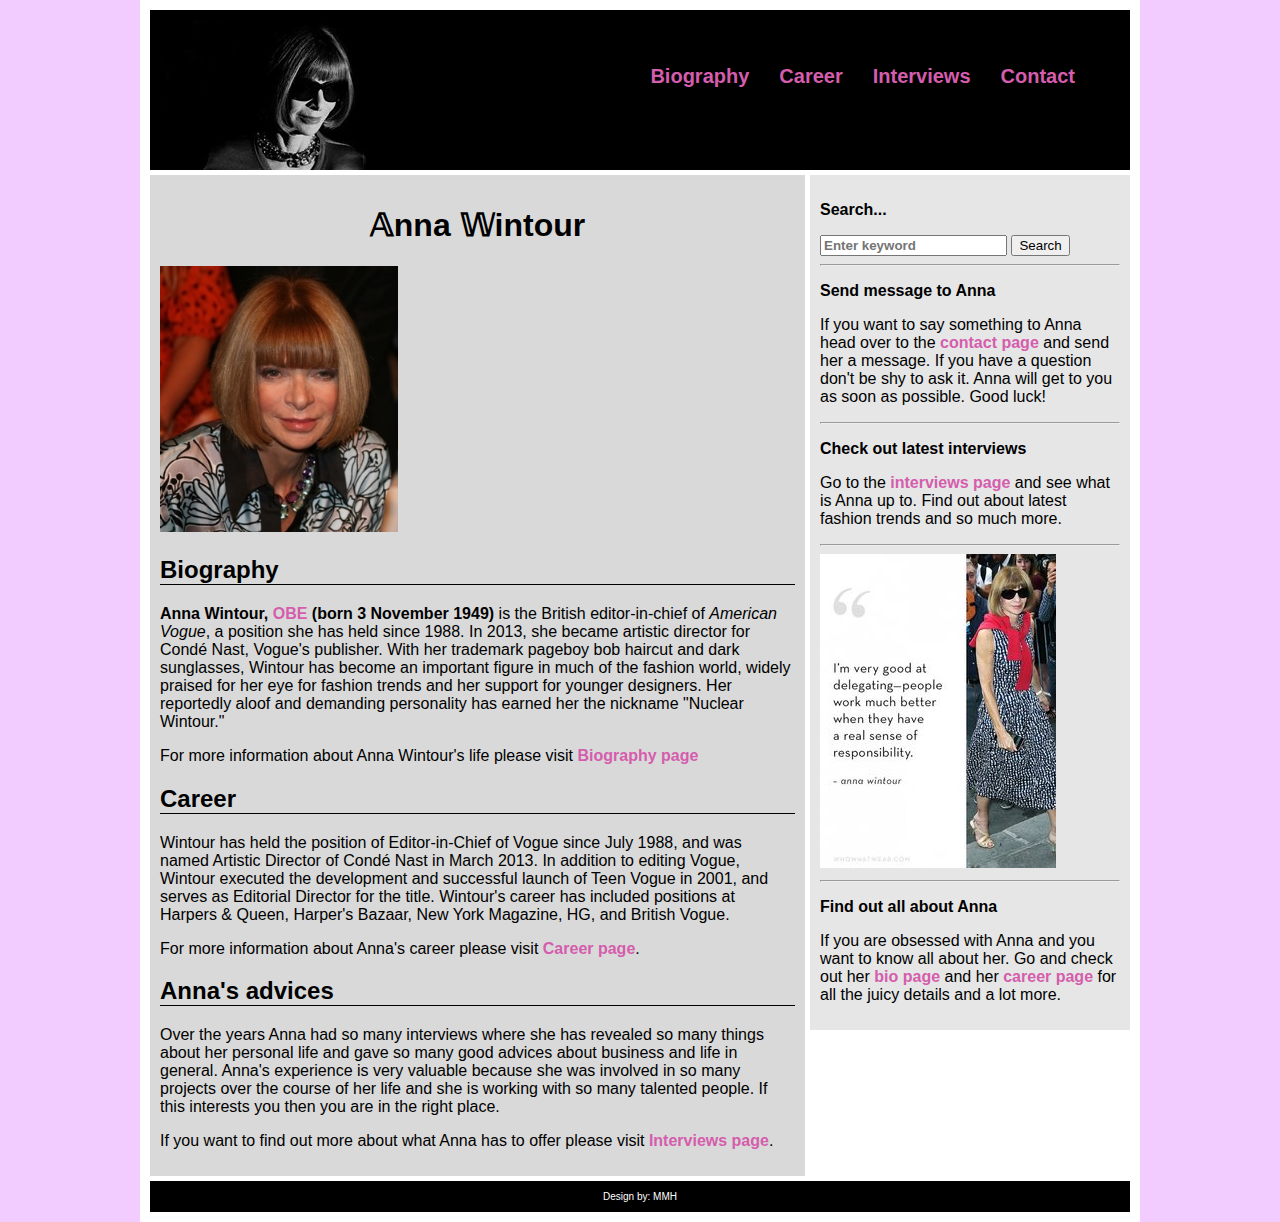
<file: index.html>
<!DOCTYPE HTML>
<html>
	<head>
		<meta charset="UTF-8">
		<meta name="description" content="Anna Wintour Official Page">
		<meta name="keywords" content="wintour, fashion, vogue">
		<title>Anna Wintour | Home</title>
		<link rel="stylesheet" type="text/css" href="css/style.css">
	</head>
	<body>
	<div id="wrapper">
		<header>
		
			<a href="index.html"><img src="img/awlogo.jpg" alt="Anna Wintour" class="posfix"></a>
			<nav>
				<ul id=white">
					<li><a href="bio.html">Biography</a></li>
					<li><a href="career.html">Career</a></li>
					<li><a href="interviews.html">Interviews</a></li>
					<li><a href="contact.html">Contact</a></li>
				</ul>
			</nav>
		</header>
		
		<div id="main">
			<h1 class="center">&Aopf;nna &Wopf;intour</h1>
			<img src="img/aw1.jpg" alt="anna wintour" title="Anna Wintour">
			<h2 class="line">Biography</h2>
			<p><strong>Anna Wintour, <a href="https://en.wikipedia.org/wiki/Order_of_the_British_Empire" target="_blank">OBE</a> &lpar;born 3 November 1949&rpar;</strong> is the British editor-in-chief of <em>American Vogue</em>, a position she has held since 1988. In 2013, she became artistic director for Condé Nast, Vogue's publisher. With her trademark pageboy bob haircut and dark sunglasses, Wintour has become an important figure in much of the fashion world, widely praised for her eye for fashion trends and her support for younger designers. Her reportedly aloof and demanding personality has earned her the nickname &quot;Nuclear Wintour.&quot;</p>
			
			<p>For more information about Anna Wintour's life please visit <a href="bio.html">Biography page</a></p>
			
			<h2 class="line">Career</h2>
			<p>Wintour has held the position of Editor-in-Chief of Vogue since July 1988, and was named Artistic Director of Condé Nast in March 2013. In addition to editing Vogue, Wintour executed the development and successful launch of Teen Vogue in 2001, and serves as Editorial Director for the title. Wintour's career has included positions at Harpers &amp; Queen, Harper's Bazaar, New York Magazine, HG, and British Vogue.</p>
			
			<p>For more information about Anna's career please visit <a href="career.html">Career page</a>.</p>
			
			<h2 class="line">Anna's advices</h2>
			<p>Over the years Anna had so many interviews where she has revealed so many things about her personal life and gave so many good advices about business and life in general. Anna's experience is very valuable because she was involved in so many projects over the course of her life and she is working with so many talented people. If this interests you then you are in the right place.</p>
			
			<p>If you want to find out more about what Anna has to offer please visit <a href="interviews.html">Interviews page</a>.</p>
		</div><!-- main end -->
		<aside>
			<p><strong>Search...</strong></p>
			<form action="" method="get" name="srchform" id="searchform">
				<input type="text" name="keyword" id="srchkey" placeholder="Enter keyword">
				<input type="submit" name="submit" id="submit" value="Search">
			<hr>
			</form>
			
			<p><strong>Send message to Anna</strong></p>
			<p>If you want to say something to Anna head over to the <a href="contact.html">contact page</a> and send her a message. If you have a question don't be shy to ask it. Anna will get to you as soon as possible. Good luck!</p>
			<hr>
			
			<p><strong>Check out latest interviews</strong></p>
			<p>Go to the <a href="interviews.html">interviews page</a> and see what is Anna up to. Find out about latest fashion trends and so much more.</p>
			<hr>
			<img src="img/awquote.jpg" alt="anna wintour" title="Anna Wintour">
			<hr>
			<p><strong>Find out all about Anna</strong></p>
			<p>If you are obsessed with Anna and you want to know all about her. Go and check out her <a href="bio.html">bio page</a> and her <a href="career.html">career page</a> for all the juicy details and a lot more.</p>
		</aside>
		<footer>
			Design by: MMH
		</footer>
		</div><!-- wrapper end -->
	</body>
</html>
</file>
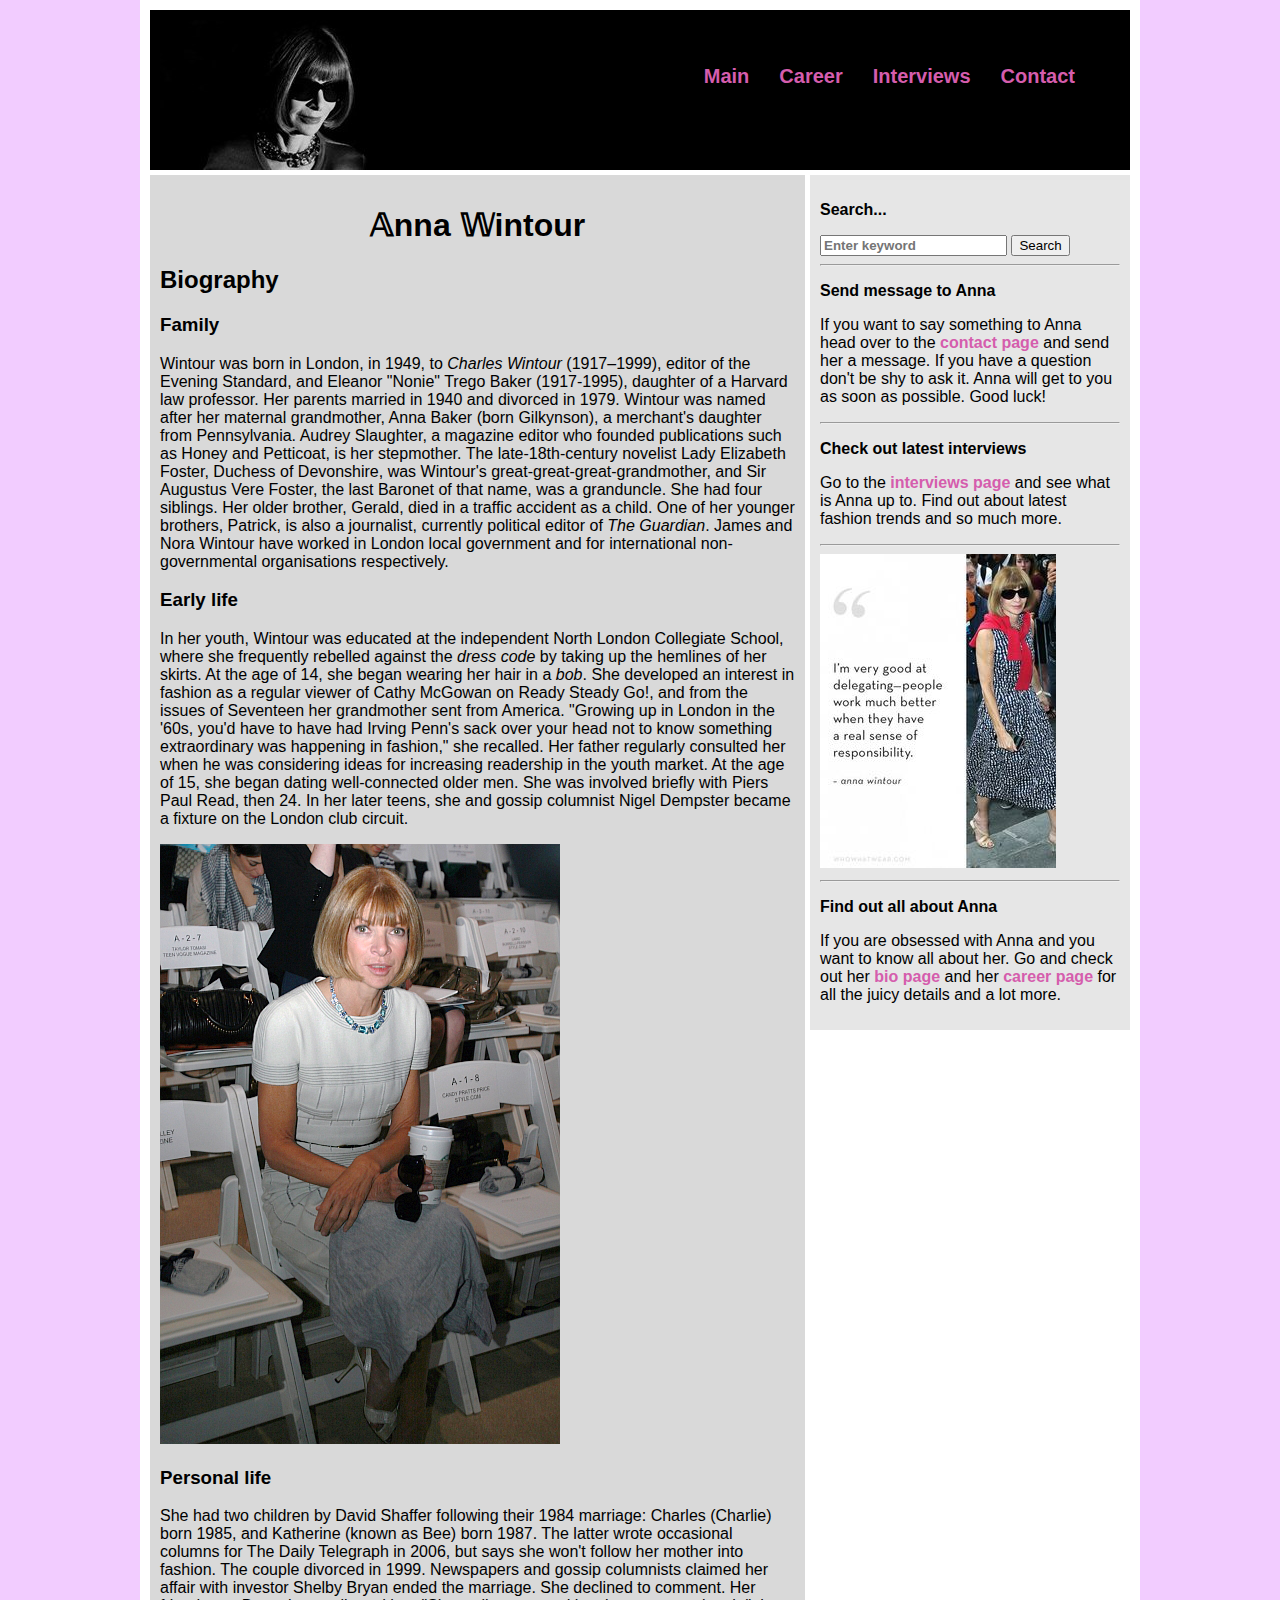
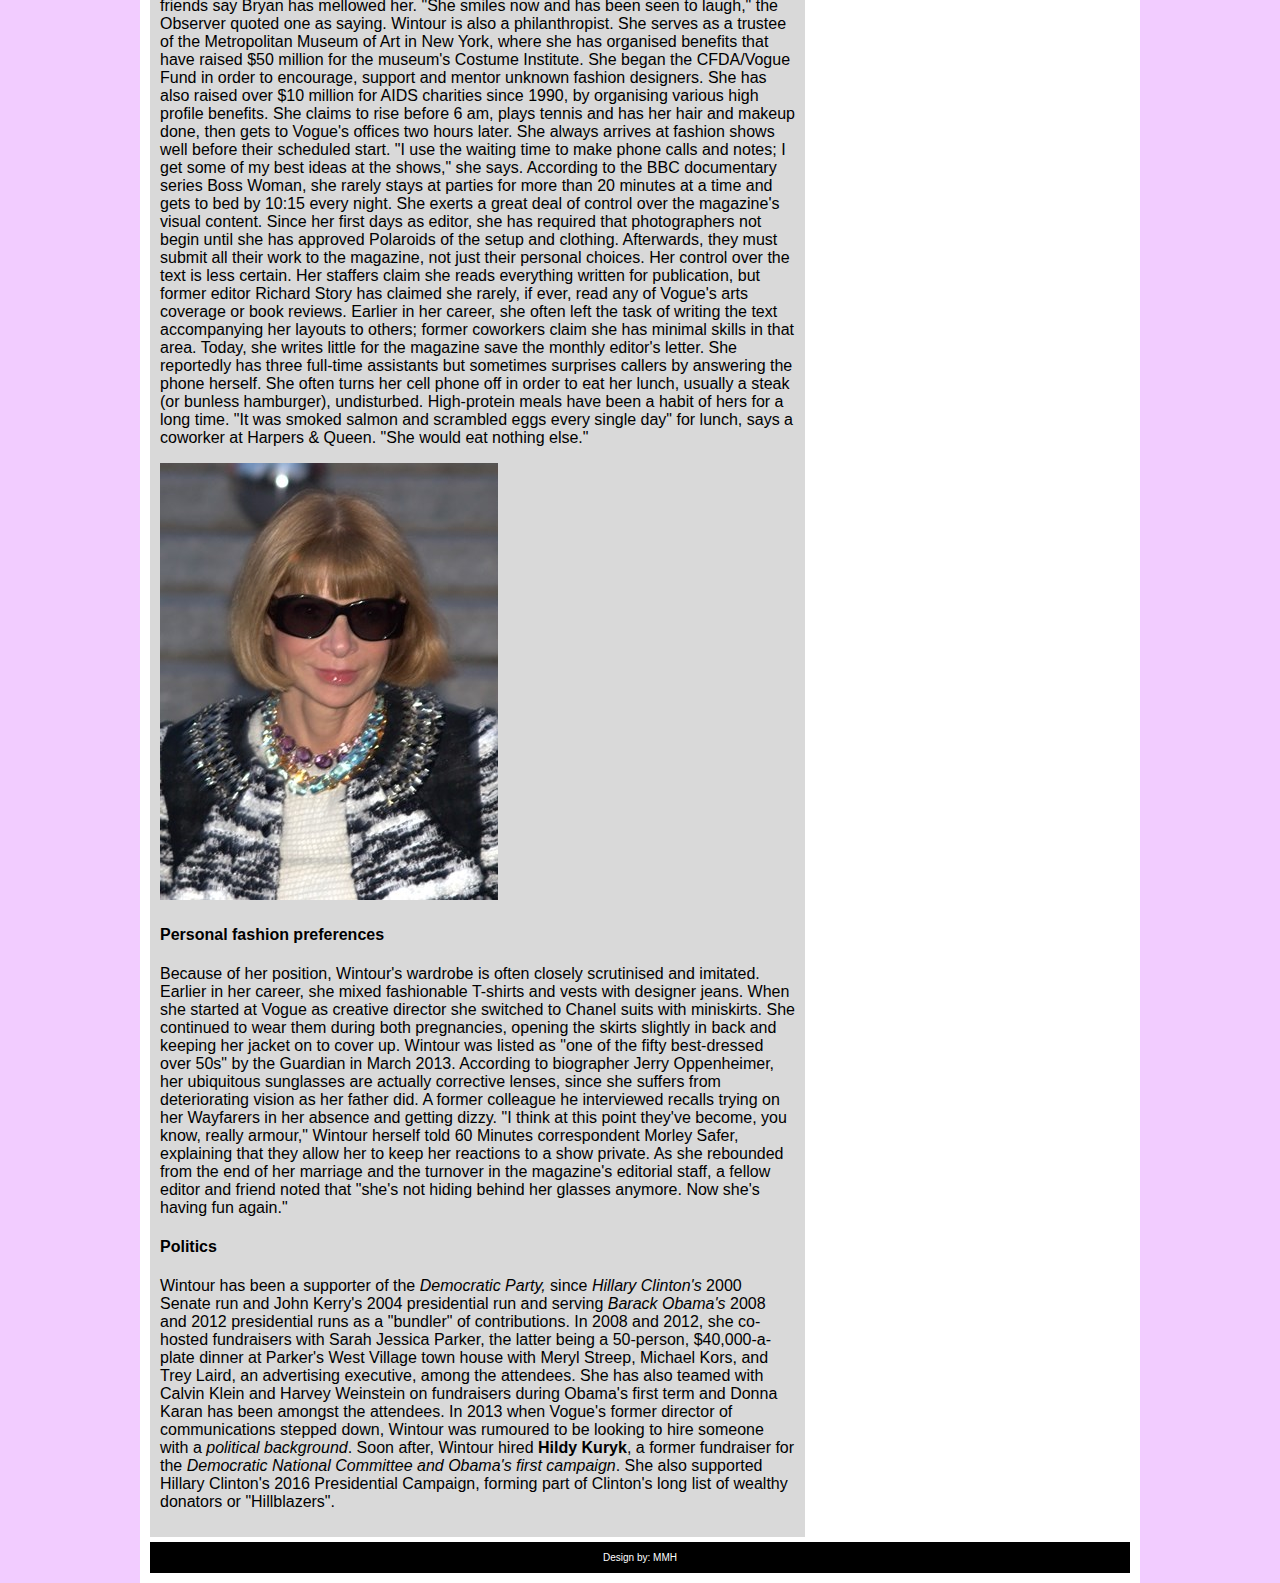
<file: bio.html>
<!DOCTYPE HTML>
<html>
	<head>
		<meta charset="UTF-8">
		<meta name="description" content="Anna Wintour Official Page">
		<meta name="keywords" content="wintour, fashion, vogue">
		<title>Anna Wintour | Biography</title>
		<link rel="stylesheet" type="text/css" href="css/style.css">
	</head>
	<body>
	<div id="wrapper">
		<header>
		
			<a href="index.html"><img src="img/awlogo.jpg" alt="Anna Wintour" class="posfix"></a>
			<nav>
				<ul id=white">
					<li><a href="index.html">Main</a></li>
					<li><a href="career.html">Career</a></li>
					<li><a href="interviews.html">Interviews</a></li>
					<li><a href="contact.html">Contact</a></li>
				</ul>
			</nav>
		</header>
		
		<div id="main">
			<h1 class="center">&Aopf;nna &Wopf;intour</h1>
			<h2>Biography</h2>
		<h3>Family</h3>
			<p>Wintour was born in London, in 1949, to <em>Charles Wintour</em> &lpar;1917–1999&rpar;, editor of the Evening Standard, and Eleanor &quot;Nonie&quot; Trego Baker &lpar;1917-1995&rpar;, daughter of a Harvard law professor. Her parents married in 1940 and divorced in 1979. Wintour was named after her maternal grandmother, Anna Baker &lpar;born Gilkynson&rpar;, a merchant's daughter from Pennsylvania. Audrey Slaughter, a magazine editor who founded publications such as Honey and Petticoat, is her stepmother. The late-18th-century novelist Lady Elizabeth Foster, Duchess of Devonshire, was Wintour's great-great-great-grandmother, and Sir Augustus Vere Foster, the last Baronet of that name, was a granduncle. She had four siblings. Her older brother, Gerald, died in a traffic accident as a child. One of her younger brothers, Patrick, is also a journalist, currently political editor of <em>The Guardian</em>. James and Nora Wintour have worked in London local government and for international non-governmental organisations respectively.</p>
		<h3>Early life</h3>
			<p>In her youth, Wintour was educated at the independent North London Collegiate School, where she frequently rebelled against the <em>dress code</em> by taking up the hemlines of her skirts. At the age of 14, she began wearing her hair in a <em>bob</em>. She developed an interest in fashion as a regular viewer of Cathy McGowan on Ready Steady Go&excl;, and from the issues of Seventeen her grandmother sent from America. &quot;Growing up in London in the '60s, you'd have to have had Irving Penn's sack over your head not to know something extraordinary was happening in fashion,&quot; she recalled. Her father regularly consulted her when he was considering ideas for increasing readership in the youth market. At the age of 15, she began dating well-connected older men. She was involved briefly with Piers Paul Read, then 24. In her later teens, she and gossip columnist Nigel Dempster became a fixture on the London club circuit.</p>
			<img src="img/aw2.jpg" alt="anna wintour" title="Anna Wintour" class="posfix">
		<h3>Personal life</h3>
			<p>She had two children by David Shaffer following their 1984 marriage&colon; Charles &lpar;Charlie&rpar; born 1985, and Katherine &lpar;known as Bee&rpar; born 1987. The latter wrote occasional columns for The Daily Telegraph in 2006, but says she won't follow her mother into fashion. The couple divorced in 1999. Newspapers and gossip columnists claimed her affair with investor Shelby Bryan ended the marriage. She declined to comment. Her friends say Bryan has mellowed her. &quot;She smiles now and has been seen to laugh,&quot; the Observer quoted one as saying. Wintour is also a philanthropist. She serves as a trustee of the Metropolitan Museum of Art in New York, where she has organised benefits that have raised $50 million for the museum's Costume Institute. She began the CFDA/Vogue Fund in order to encourage, support and mentor unknown fashion designers. She has also raised over $10 million for AIDS charities since 1990, by organising various high profile benefits. She claims to rise before 6 am, plays tennis and has her hair and makeup done, then gets to Vogue's offices two hours later. She always arrives at fashion shows well before their scheduled start. &quot;I use the waiting time to make phone calls and notes&semi; I get some of my best ideas at the shows,&quot; she says. According to the BBC documentary series Boss Woman, she rarely stays at parties for more than 20 minutes at a time and gets to bed by 10&colon;15 every night. She exerts a great deal of control over the magazine's visual content. Since her first days as editor, she has required that photographers not begin until she has approved Polaroids of the setup and clothing. Afterwards, they must submit all their work to the magazine, not just their personal choices. Her control over the text is less certain. Her staffers claim she reads everything written for publication, but former editor Richard Story has claimed she rarely, if ever, read any of Vogue's arts coverage or book reviews. Earlier in her career, she often left the task of writing the text accompanying her layouts to others&semi; former coworkers claim she has minimal skills in that area. Today, she writes little for the magazine save the monthly editor's letter. She reportedly has three full-time assistants but sometimes surprises callers by answering the phone herself. She often turns her cell phone off in order to eat her lunch, usually a steak &lpar;or bunless hamburger&rpar;, undisturbed. High-protein meals have been a habit of hers for a long time. &quot;It was smoked salmon and scrambled eggs every single day&quot; for lunch, says a coworker at Harpers & Queen. &quot;She would eat nothing else.&quot;</p>
			<img src="img/aw3.jpg" alt="anna wintour" title="Anna Wintour" class="posfix">
		<h4>Personal fashion preferences</h4>
			<p>Because of her position, Wintour's wardrobe is often closely scrutinised and imitated. Earlier in her career, she mixed fashionable T-shirts and vests with designer jeans. When she started at Vogue as creative director she switched to Chanel suits with miniskirts. She continued to wear them during both pregnancies, opening the skirts slightly in back and keeping her jacket on to cover up. Wintour was listed as &quot;one of the fifty best-dressed over 50s&quot; by the Guardian in March 2013.
			According to biographer Jerry Oppenheimer, her ubiquitous sunglasses are actually corrective lenses, since she suffers from deteriorating vision as her father did. A former colleague he interviewed recalls trying on her Wayfarers in her absence and getting dizzy. &quot;I think at this point they've become, you know, really armour,&quot; Wintour herself told 60 Minutes correspondent Morley Safer, explaining that they allow her to keep her reactions to a show private. As she rebounded from the end of her marriage and the turnover in the magazine's editorial staff, a fellow editor and friend noted that &quot;she's not hiding behind her glasses anymore. Now she's having fun again.&quot;</p>
		<h4>Politics</h4>
			<p>Wintour has been a supporter of the <em>Democratic Party,</em> since <em>Hillary Clinton's</em> 2000 Senate run and John Kerry's 2004 presidential run and serving <em>Barack Obama's</em> 2008 and 2012 presidential runs as a &quot;bundler&quot; of contributions. In 2008 and 2012, she co-hosted fundraisers with Sarah Jessica Parker, the latter being a 50-person, &dollar;40,000-a-plate dinner at Parker's West Village town house with Meryl Streep, Michael Kors, and Trey Laird, an advertising executive, among the attendees. She has also teamed with Calvin Klein and Harvey Weinstein on fundraisers during Obama's first term and Donna Karan has been amongst the attendees. In 2013 when Vogue's former director of communications stepped down, Wintour was rumoured to be looking to hire someone with a <em>political background</em>. Soon after, Wintour hired <strong>Hildy Kuryk</strong>, a former fundraiser for the <em>Democratic National Committee and Obama's first campaign</em>. She also supported Hillary Clinton's 2016 Presidential Campaign, forming part of Clinton's long list of wealthy donators or &quot;Hillblazers&quot;.</p>
	</div><!-- main end -->
		<aside>
			<p><strong>Search...</strong></p>
			<form action="" method="get" name="srchform" id="searchform">
				<input type="text" name="keyword" id="srchkey" placeholder="Enter keyword">
				<input type="submit" name="submit" id="submit" value="Search">
			<hr>
			</form>
			
			<p><strong>Send message to Anna</strong></p>
			<p>If you want to say something to Anna head over to the <a href="contact.html">contact page</a> and send her a message. If you have a question don't be shy to ask it. Anna will get to you as soon as possible. Good luck!</p>
			<hr>
			
			<p><strong>Check out latest interviews</strong></p>
			<p>Go to the <a href="interviews.html">interviews page</a> and see what is Anna up to. Find out about latest fashion trends and so much more.</p>
			<hr>
			<img src="img/awquote.jpg" alt="anna wintour" title="Anna Wintour">
			<hr>
			<p><strong>Find out all about Anna</strong></p>
			<p>If you are obsessed with Anna and you want to know all about her. Go and check out her <a href="bio.html">bio page</a> and her <a href="career.html">career page</a> for all the juicy details and a lot more.</p>
		</aside>
		<footer>
			Design by: MMH
		</footer>
		</div><!-- wrapper end -->
	</body>
</html>
</file>
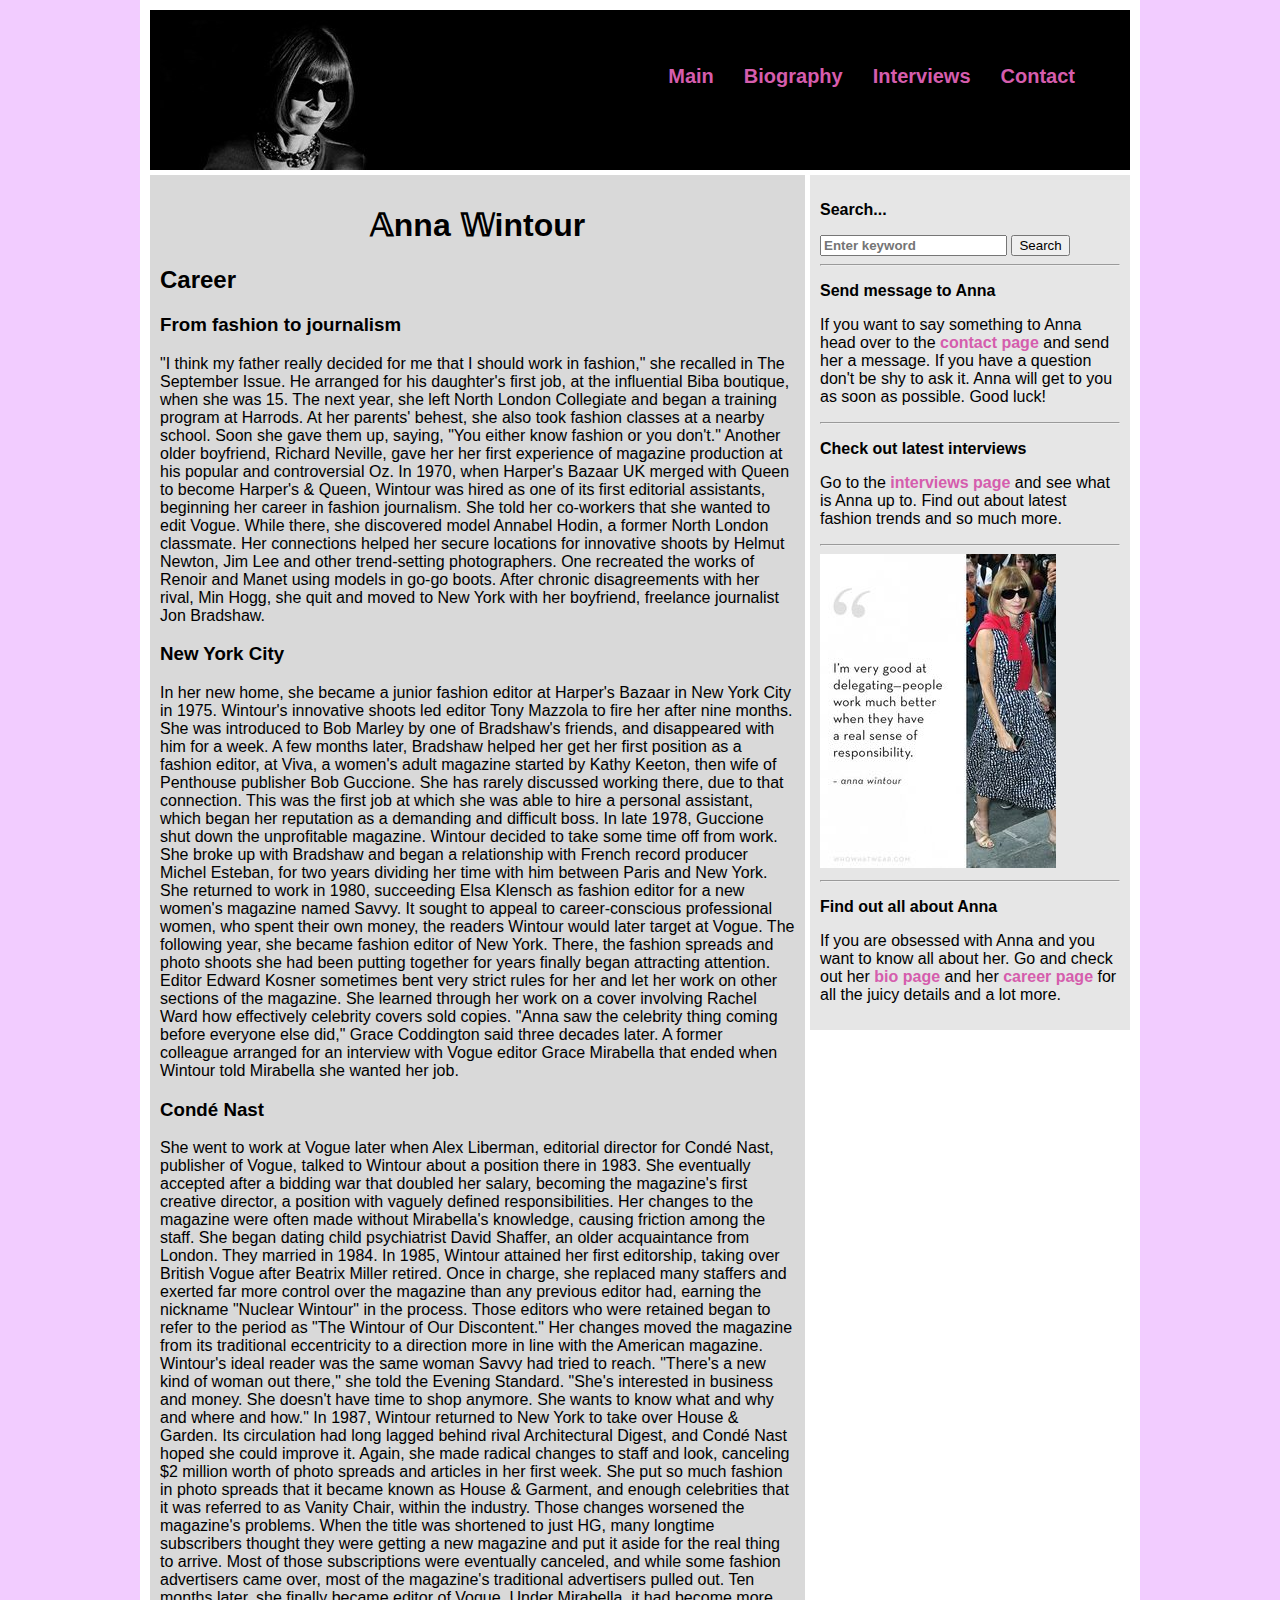
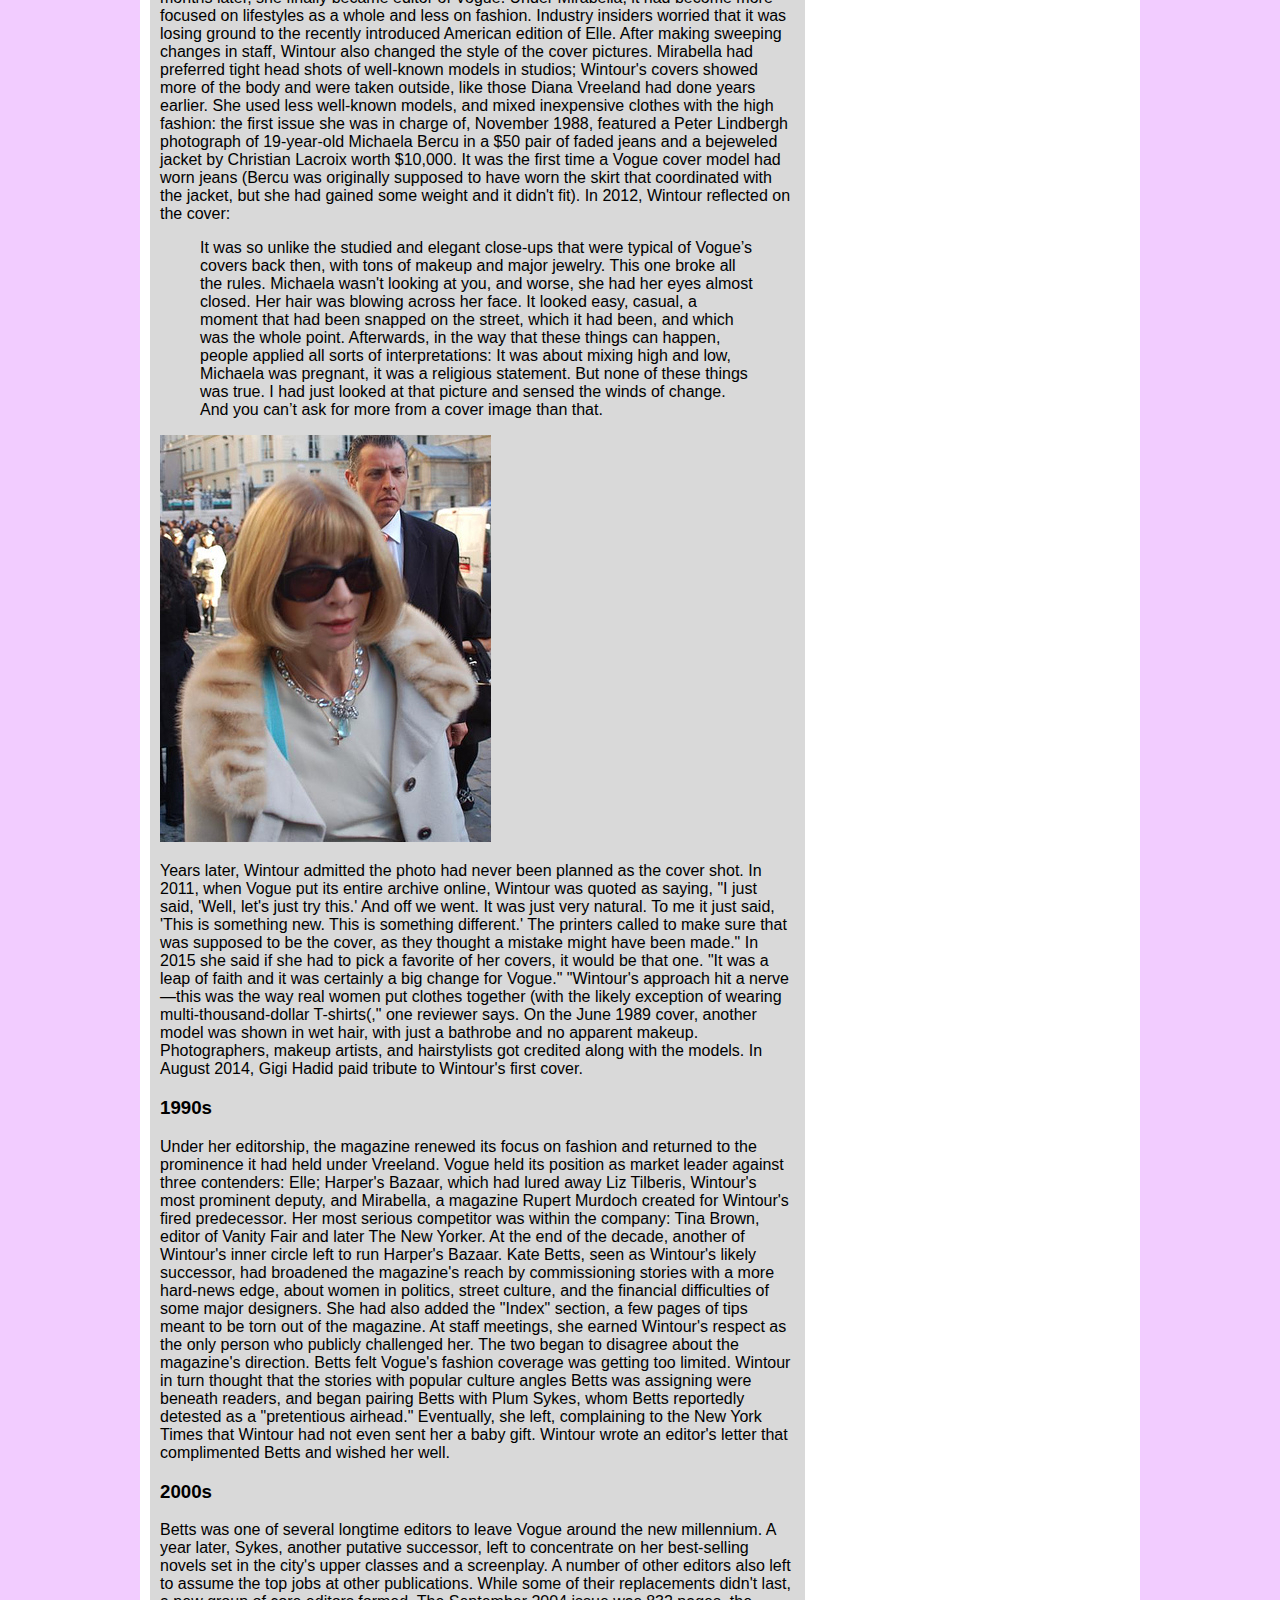
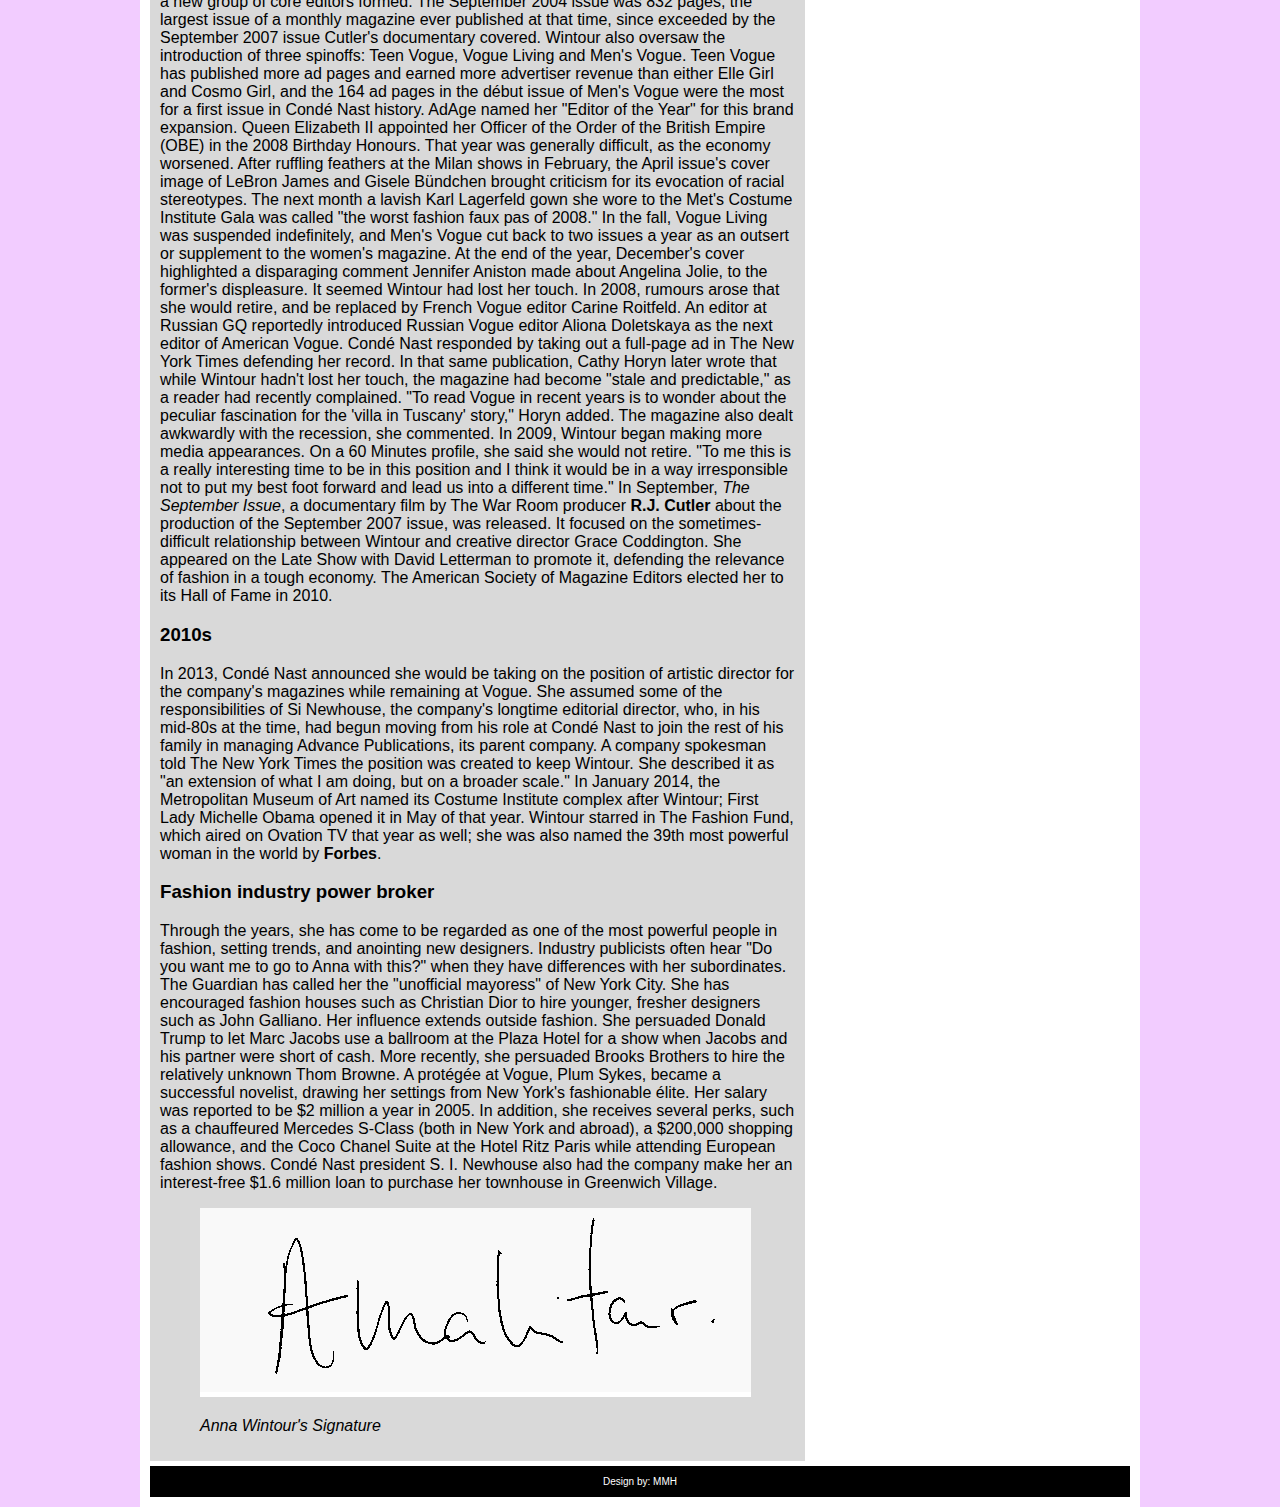
<file: career.html>
<!DOCTYPE HTML>
<html>
	<head>
		<meta charset="UTF-8">
		<meta name="description" content="Anna Wintour Official Page">
		<meta name="keywords" content="wintour, fashion, vogue">
		<title>Anna Wintour | Career</title>
		<link rel="stylesheet" type="text/css" href="css/style.css">
	</head>
	<body>
	<div id="wrapper">
		<header>
		
			<a href="index.html"><img src="img/awlogo.jpg" alt="Anna Wintour" class="posfix"></a>
			<nav>
				<ul id=white">
					<li><a href="index.html">Main</a></li>
					<li><a href="bio.html">Biography</a></li>					
					<li><a href="interviews.html">Interviews</a></li>
					<li><a href="contact.html">Contact</a></li>
				</ul>
			</nav>
		</header>
		
		<div id="main">
			<h1 class="center">&Aopf;nna &Wopf;intour</h1>
			<h2>Career</h2>
		<h3>From fashion to journalism</h3>
			<p>&quot;I think my father really decided for me that I should work in fashion,&quot; she recalled in The September Issue. He arranged for his daughter's first job, at the influential Biba boutique, when she was 15. The next year, she left North London Collegiate and began a training program at Harrods. At her parents' behest, she also took fashion classes at a nearby school. Soon she gave them up, saying, &quot;You either know fashion or you don't.&quot; Another older boyfriend, Richard Neville, gave her her first experience of magazine production at his popular and controversial Oz.
			In 1970, when Harper's Bazaar UK merged with Queen to become Harper's & Queen, Wintour was hired as one of its first editorial assistants, beginning her career in fashion journalism. She told her co-workers that she wanted to edit Vogue. While there, she discovered model Annabel Hodin, a former North London classmate. Her connections helped her secure locations for innovative shoots by Helmut Newton, Jim Lee and other trend-setting photographers. One recreated the works of Renoir and Manet using models in go-go boots. After chronic disagreements with her rival, Min Hogg, she quit and moved to New York with her boyfriend, freelance journalist Jon Bradshaw.</p>
		<h3>New York City</h3>
			<p>In her new home, she became a junior fashion editor at Harper's Bazaar in New York City in 1975. Wintour's innovative shoots led editor Tony Mazzola to fire her after nine months. She was introduced to Bob Marley by one of Bradshaw's friends, and disappeared with him for a week. A few months later, Bradshaw helped her get her first position as a fashion editor, at Viva, a women's adult magazine started by Kathy Keeton, then wife of Penthouse publisher Bob Guccione. She has rarely discussed working there, due to that connection. This was the first job at which she was able to hire a personal assistant, which began her reputation as a demanding and difficult boss.
			In late 1978, Guccione shut down the unprofitable magazine. Wintour decided to take some time off from work. She broke up with Bradshaw and began a relationship with French record producer Michel Esteban, for two years dividing her time with him between Paris and New York. She returned to work in 1980, succeeding Elsa Klensch as fashion editor for a new women's magazine named Savvy. It sought to appeal to career-conscious professional women, who spent their own money, the readers Wintour would later target at Vogue.
			The following year, she became fashion editor of New York. There, the fashion spreads and photo shoots she had been putting together for years finally began attracting attention. Editor Edward Kosner sometimes bent very strict rules for her and let her work on other sections of the magazine. She learned through her work on a cover involving Rachel Ward how effectively celebrity covers sold copies. &quot;Anna saw the celebrity thing coming before everyone else did,&quot; Grace Coddington said three decades later. A former colleague arranged for an interview with Vogue editor Grace Mirabella that ended when Wintour told Mirabella she wanted her job.</p>
		<h3>Cond&eacute; Nast</h3>
			<p>She went to work at Vogue later when Alex Liberman, editorial director for Cond&eacute; Nast, publisher of Vogue, talked to Wintour about a position there in 1983. She eventually accepted after a bidding war that doubled her salary, becoming the magazine's first creative director, a position with vaguely defined responsibilities. Her changes to the magazine were often made without Mirabella's knowledge, causing friction among the staff. She began dating child psychiatrist David Shaffer, an older acquaintance from London. They married in 1984.
			In 1985, Wintour attained her first editorship, taking over British Vogue after Beatrix Miller retired. Once in charge, she replaced many staffers and exerted far more control over the magazine than any previous editor had, earning the nickname &quot;Nuclear Wintour&quot; in the process. Those editors who were retained began to refer to the period as &quot;The Wintour of Our Discontent.&quot; Her changes moved the magazine from its traditional eccentricity to a direction more in line with the American magazine. Wintour's ideal reader was the same woman Savvy had tried to reach. &quot;There's a new kind of woman out there,&quot; she told the Evening Standard. &quot;She's interested in business and money. She doesn't have time to shop anymore. She wants to know what and why and where and how.&quot;
			In 1987, Wintour returned to New York to take over House &amp; Garden. Its circulation had long lagged behind rival Architectural Digest, and Cond&eacute; Nast hoped she could improve it. Again, she made radical changes to staff and look, canceling &dollar;2 million worth of photo spreads and articles in her first week. She put so much fashion in photo spreads that it became known as House &amp; Garment, and enough celebrities that it was referred to as Vanity Chair, within the industry.
			Those changes worsened the magazine's problems. When the title was shortened to just HG, many longtime subscribers thought they were getting a new magazine and put it aside for the real thing to arrive. Most of those subscriptions were eventually canceled, and while some fashion advertisers came over, most of the magazine's traditional advertisers pulled out.
			Ten months later, she finally became editor of Vogue. Under Mirabella, it had become more focused on lifestyles as a whole and less on fashion. Industry insiders worried that it was losing ground to the recently introduced American edition of Elle.
			After making sweeping changes in staff, Wintour also changed the style of the cover pictures. Mirabella had preferred tight head shots of well-known models in studios&semi; Wintour's covers showed more of the body and were taken outside, like those Diana Vreeland had done years earlier. She used less well-known models, and mixed inexpensive clothes with the high fashion&colon; the first issue she was in charge of, November 1988, featured a Peter Lindbergh photograph of 19-year-old Michaela Bercu in a &dollar;50 pair of faded jeans and a bejeweled jacket by Christian Lacroix worth &dollar;10,000. It was the first time a Vogue cover model had worn jeans &lpar;Bercu was originally supposed to have worn the skirt that coordinated with the jacket, but she had gained some weight and it didn't fit&rpar;. In 2012, Wintour reflected on the cover&colon;</p>
			 <blockquote>
				<p>It was so unlike the studied and elegant close-ups that were typical of Vogue’s covers back then, with tons of makeup and major jewelry. This one broke all the rules. Michaela wasn't looking at you, and worse, she had her eyes almost closed. Her hair was blowing across her face. It looked easy, casual, a moment that had been snapped on the street, which it had been, and which was the whole point. Afterwards, in the way that these things can happen, people applied all sorts of interpretations&colon; It was about mixing high and low, Michaela was pregnant, it was a religious statement. But none of these things was true. I had just looked at that picture and sensed the winds of change. And you can’t ask for more from a cover image than that.</p>
			 </blockquote>
			 <img src="img/aw4.jpg" alt="anna wintour" title="Anna Wintour" class="posfix">
			 <p>Years later, Wintour admitted the photo had never been planned as the cover shot. In 2011, when Vogue put its entire archive online, Wintour was quoted as saying, &quot;I just said, 'Well, let's just try this.' And off we went. It was just very natural. To me it just said, 'This is something new. This is something different.' The printers called to make sure that was supposed to be the cover, as they thought a mistake might have been made.&quot; In 2015 she said if she had to pick a favorite of her covers, it would be that one. &quot;It was a leap of faith and it was certainly a big change for Vogue.&quot;
			 &quot;Wintour's approach hit a nerve—this was the way real women put clothes together &lpar;with the likely exception of wearing multi-thousand-dollar T-shirts&lpar;,&quot; one reviewer says. On the June 1989 cover, another model was shown in wet hair, with just a bathrobe and no apparent makeup. Photographers, makeup artists, and hairstylists got credited along with the models.
			 In August 2014, Gigi Hadid paid tribute to Wintour's first cover.</p>
		<h3>1990s</h3>
			<p>Under her editorship, the magazine renewed its focus on fashion and returned to the prominence it had held under Vreeland. Vogue held its position as market leader against three contenders&colon; Elle&semi; Harper's Bazaar, which had lured away Liz Tilberis, Wintour's most prominent deputy, and Mirabella, a magazine Rupert Murdoch created for Wintour's fired predecessor. Her most serious competitor was within the company&colon; Tina Brown, editor of Vanity Fair and later The New Yorker.
			At the end of the decade, another of Wintour's inner circle left to run Harper's Bazaar. Kate Betts, seen as Wintour's likely successor, had broadened the magazine's reach by commissioning stories with a more hard-news edge, about women in politics, street culture, and the financial difficulties of some major designers. She had also added the &quot;Index&quot; section, a few pages of tips meant to be torn out of the magazine. At staff meetings, she earned Wintour's respect as the only person who publicly challenged her.
			The two began to disagree about the magazine's direction. Betts felt Vogue's fashion coverage was getting too limited. Wintour in turn thought that the stories with popular culture angles Betts was assigning were beneath readers, and began pairing Betts with Plum Sykes, whom Betts reportedly detested as a &quot;pretentious airhead.&quot; Eventually, she left, complaining to the New York Times that Wintour had not even sent her a baby gift. Wintour wrote an editor's letter that complimented Betts and wished her well.</p>
		<h3>2000s</h3>
			<p>Betts was one of several longtime editors to leave Vogue around the new millennium. A year later, Sykes, another putative successor, left to concentrate on her best-selling novels set in the city's upper classes and a screenplay. A number of other editors also left to assume the top jobs at other publications. While some of their replacements didn't last, a new group of core editors formed.
			The September 2004 issue was 832 pages, the largest issue of a monthly magazine ever published at that time, since exceeded by the September 2007 issue Cutler's documentary covered. Wintour also oversaw the introduction of three spinoffs&colon; Teen Vogue, Vogue Living and Men's Vogue. Teen Vogue has published more ad pages and earned more advertiser revenue than either Elle Girl and Cosmo Girl, and the 164 ad pages in the d&eacute;but issue of Men's Vogue were the most for a first issue in Cond&eacute; Nast history. AdAge named her &quot;Editor of the Year&quot; for this brand expansion. Queen Elizabeth II appointed her Officer of the Order of the British Empire (OBE) in the 2008 Birthday Honours.
			That year was generally difficult, as the economy worsened. After ruffling feathers at the Milan shows in February, the April issue's cover image of LeBron James and Gisele B&uuml;ndchen brought criticism for its evocation of racial stereotypes. The next month a lavish Karl Lagerfeld gown she wore to the Met's Costume Institute Gala was called &quot;the worst fashion faux pas of 2008.&quot; In the fall, Vogue Living was suspended indefinitely, and Men's Vogue cut back to two issues a year as an outsert or supplement to the women's magazine. At the end of the year, December's cover highlighted a disparaging comment Jennifer Aniston made about Angelina Jolie, to the former's displeasure. It seemed Wintour had lost her touch.
			In 2008, rumours arose that she would retire, and be replaced by French Vogue editor Carine Roitfeld. An editor at Russian GQ reportedly introduced Russian Vogue editor Aliona Doletskaya as the next editor of American Vogue. Cond&eacute; Nast responded by taking out a full-page ad in The New York Times defending her record. In that same publication, Cathy Horyn later wrote that while Wintour hadn't lost her touch, the magazine had become &quot;stale and predictable,&quot; as a reader had recently complained. &quot;To read Vogue in recent years is to wonder about the peculiar fascination for the 'villa in Tuscany' story,&quot; Horyn added. The magazine also dealt awkwardly with the recession, she commented.
			In 2009, Wintour began making more media appearances. On a 60 Minutes profile, she said she would not retire. &quot;To me this is a really interesting time to be in this position and I think it would be in a way irresponsible not to put my best foot forward and lead us into a different time.&quot; In September, <em>The September Issue</em>, a documentary film by The War Room producer <strong>R.J. Cutler</strong> about the production of the September 2007 issue, was released. It focused on the sometimes-difficult relationship between Wintour and creative director Grace Coddington. She appeared on the Late Show with David Letterman to promote it, defending the relevance of fashion in a tough economy. The American Society of Magazine Editors elected her to its Hall of Fame in 2010.</p>
		<h3>2010s</h3>
			<p>In 2013, Cond&eacute; Nast announced she would be taking on the position of artistic director for the company's magazines while remaining at Vogue. She assumed some of the responsibilities of Si Newhouse, the company's longtime editorial director, who, in his mid-80s at the time, had begun moving from his role at Condé Nast to join the rest of his family in managing Advance Publications, its parent company. A company spokesman told The New York Times the position was created to keep Wintour. She described it as &quot;an extension of what I am doing, but on a broader scale.&quot;
			In January 2014, the Metropolitan Museum of Art named its Costume Institute complex after Wintour&semi; First Lady Michelle Obama opened it in May of that year. Wintour starred in The Fashion Fund, which aired on Ovation TV that year as well&semi; she was also named the 39th most powerful woman in the world by <strong>Forbes</strong>.</p>
		<h3>Fashion industry power broker</h3>
			<p>Through the years, she has come to be regarded as one of the most powerful people in fashion, setting trends, and anointing new designers. Industry publicists often hear &quot;Do you want me to go to Anna with this?&quot; when they have differences with her subordinates. The Guardian has called her the &quot;unofficial mayoress&quot; of New York City. She has encouraged fashion houses such as Christian Dior to hire younger, fresher designers such as John Galliano.
			Her influence extends outside fashion. She persuaded Donald Trump to let Marc Jacobs use a ballroom at the Plaza Hotel for a show when Jacobs and his partner were short of cash. More recently, she persuaded Brooks Brothers to hire the relatively unknown Thom Browne. A prot&eacute;g&eacute;e at Vogue, Plum Sykes, became a successful novelist, drawing her settings from New York's fashionable &eacute;lite.
			Her salary was reported to be &dollar;2 million a year in 2005. In addition, she receives several perks, such as a chauffeured Mercedes S-Class &lpar;both in New York and abroad&rpar;, a &dollar;200,000 shopping allowance, and the Coco Chanel Suite at the Hotel Ritz Paris while attending European fashion shows. Cond&eacute; Nast president S. I. Newhouse also had the company make her an interest-free &dollar;1.6 million loan to purchase her townhouse in Greenwich Village.</p>
			<blockquote>
			<img src="img/aw5.jpg" alt="anna wintour" title="Anna Wintour's Signature" class="posfix posfix2">
			<p><i>Anna Wintour's Signature</i></p>
			</blockquote>
		</div><!-- main end -->
		<aside>
			<p><strong>Search...</strong></p>
			<form action="" method="get" name="srchform" id="searchform">
				<input type="text" name="keyword" id="srchkey" placeholder="Enter keyword">
				<input type="submit" name="submit" id="submit" value="Search">
			<hr>
			</form>
			
			<p><strong>Send message to Anna</strong></p>
			<p>If you want to say something to Anna head over to the <a href="contact.html">contact page</a> and send her a message. If you have a question don't be shy to ask it. Anna will get to you as soon as possible. Good luck!</p>
			<hr>
			
			<p><strong>Check out latest interviews</strong></p>
			<p>Go to the <a href="interviews.html">interviews page</a> and see what is Anna up to. Find out about latest fashion trends and so much more.</p>
			<hr>
			<img src="img/awquote.jpg" alt="anna wintour" title="Anna Wintour">
			<hr>
			<p><strong>Find out all about Anna</strong></p>
			<p>If you are obsessed with Anna and you want to know all about her. Go and check out her <a href="bio.html">bio page</a> and her <a href="career.html">career page</a> for all the juicy details and a lot more.</p>
		</aside>
		<footer>
			Design by: MMH
		</footer>
		</div><!-- wrapper end -->
	</body>
</html>
</file>
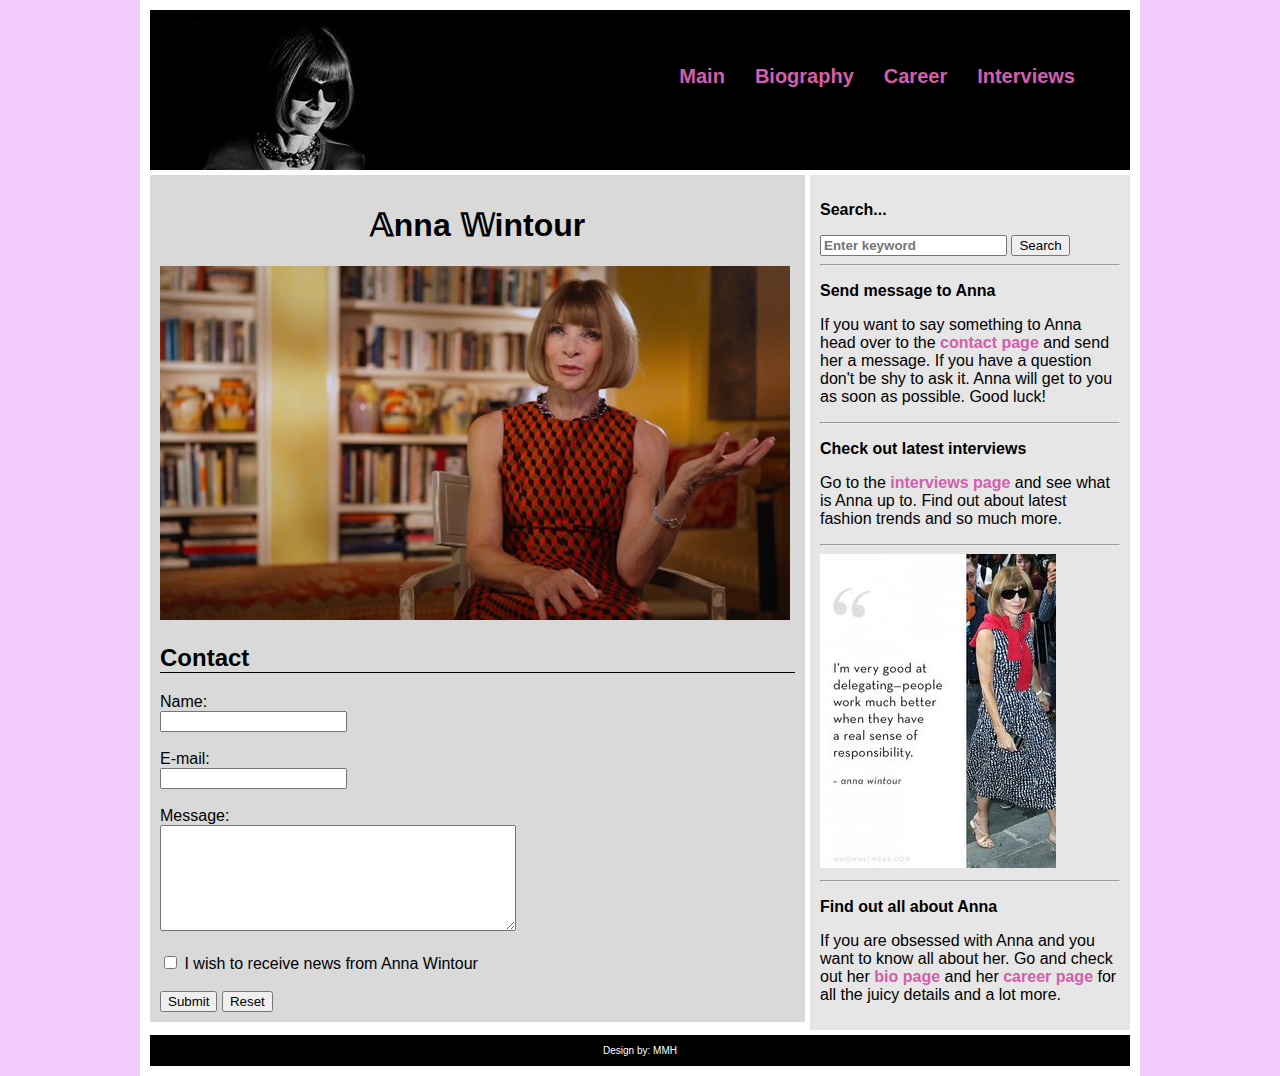
<file: contact.html>
<!DOCTYPE HTML>
<html>
	<head>
		<meta charset="UTF-8">
		<meta name="description" content="Anna Wintour Official Page">
		<meta name="keywords" content="wintour, fashion, vogue">
		<title>Anna Wintour | Contact</title>
		<link rel="stylesheet" type="text/css" href="css/style.css">
	</head>
	<body>
	<div id="wrapper">
		<header>
		
			<a href="index.html"><img src="img/awlogo.jpg" alt="Anna Wintour" class="posfix"></a>
			<nav>
				<ul id=white">
					<li><a href="index.html">Main</a></li>
					<li><a href="bio.html">Biography</a></li>
					<li><a href="career.html">Career</a></li>
					<li><a href="interviews.html">Interviews</a></li>
				</ul>
			</nav>
		</header>
		
		<div id="main">
			<h1 class="center">&Aopf;nna &Wopf;intour</h1>
			<img src="img/awcontact.jpg" alt="anna wintour" title="Anna Wintour" class="posfix posfix2">
			<h2 class="line">Contact</h2>
			<form action="" method="post" name"cntform" id="cntform">
				<label for="name">Name:<br>
					<input type="text" name="name" id="name">
				</label><br><br>
				<label for="email">E-mail:<br>
					<input type="text" name="email" id="email">
				</label><br><br>
				<label for="message">Message:<br>
					<textarea name="message" id="message"></textarea>
				</label><br><br>
				<label for="newsletter">
				<input name="newsletter" type="checkbox" id="newsletter" value="newsletter"> 
				I wish to receive news from Anna Wintour
				</label><br><br>
				<input type="submit" name="frmsubmit" id="frmsubmit" value="Submit">
				<input type="reset" name="frmreset" id="frmreset" value="Reset">
				
			</form>
		</div><!-- main end -->
		<aside>
			<p><strong>Search...</strong></p>
			<form action="" method="get" name="srchform" id="searchform" class="lenght">
				<input type="text" name="keyword" id="srchkey" placeholder="Enter keyword">
				<input type="submit" name="submit" id="submit" value="Search">
			<hr>
			</form>
			
			<p><strong>Send message to Anna</strong></p>
			<p>If you want to say something to Anna head over to the <a href="contact.html">contact page</a> and send her a message. If you have a question don't be shy to ask it. Anna will get to you as soon as possible. Good luck!</p>
			<hr>
			
			<p><strong>Check out latest interviews</strong></p>
			<p>Go to the <a href="interviews.html">interviews page</a> and see what is Anna up to. Find out about latest fashion trends and so much more.</p>
			<hr>
			<img src="img/awquote.jpg" alt="anna wintour" title="Anna Wintour">
			<hr>
			<p><strong>Find out all about Anna</strong></p>
			<p>If you are obsessed with Anna and you want to know all about her. Go and check out her <a href="bio.html">bio page</a> and her <a href="career.html">career page</a> for all the juicy details and a lot more.</p>
		</aside>
		<footer>
			Design by: MMH
		</footer>
		</div><!-- wrapper end -->
	</body>
</html>
</file>
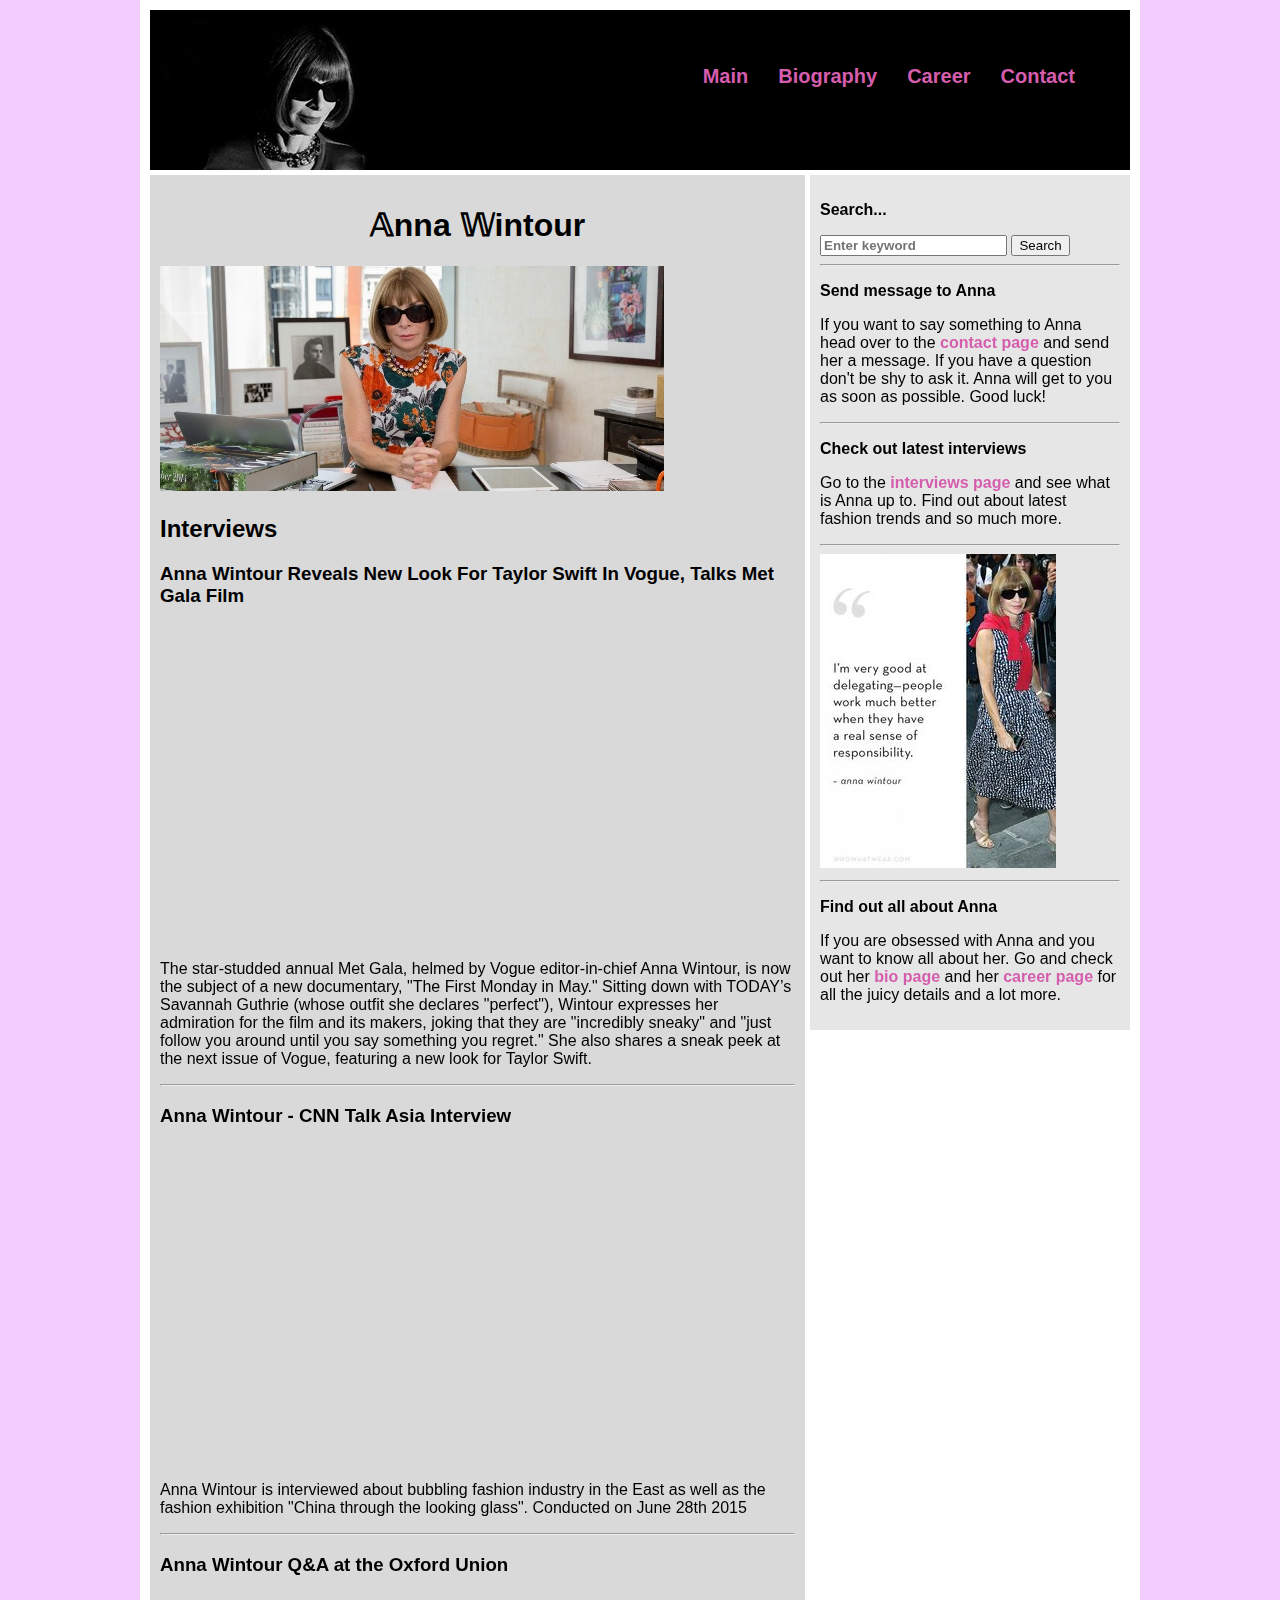
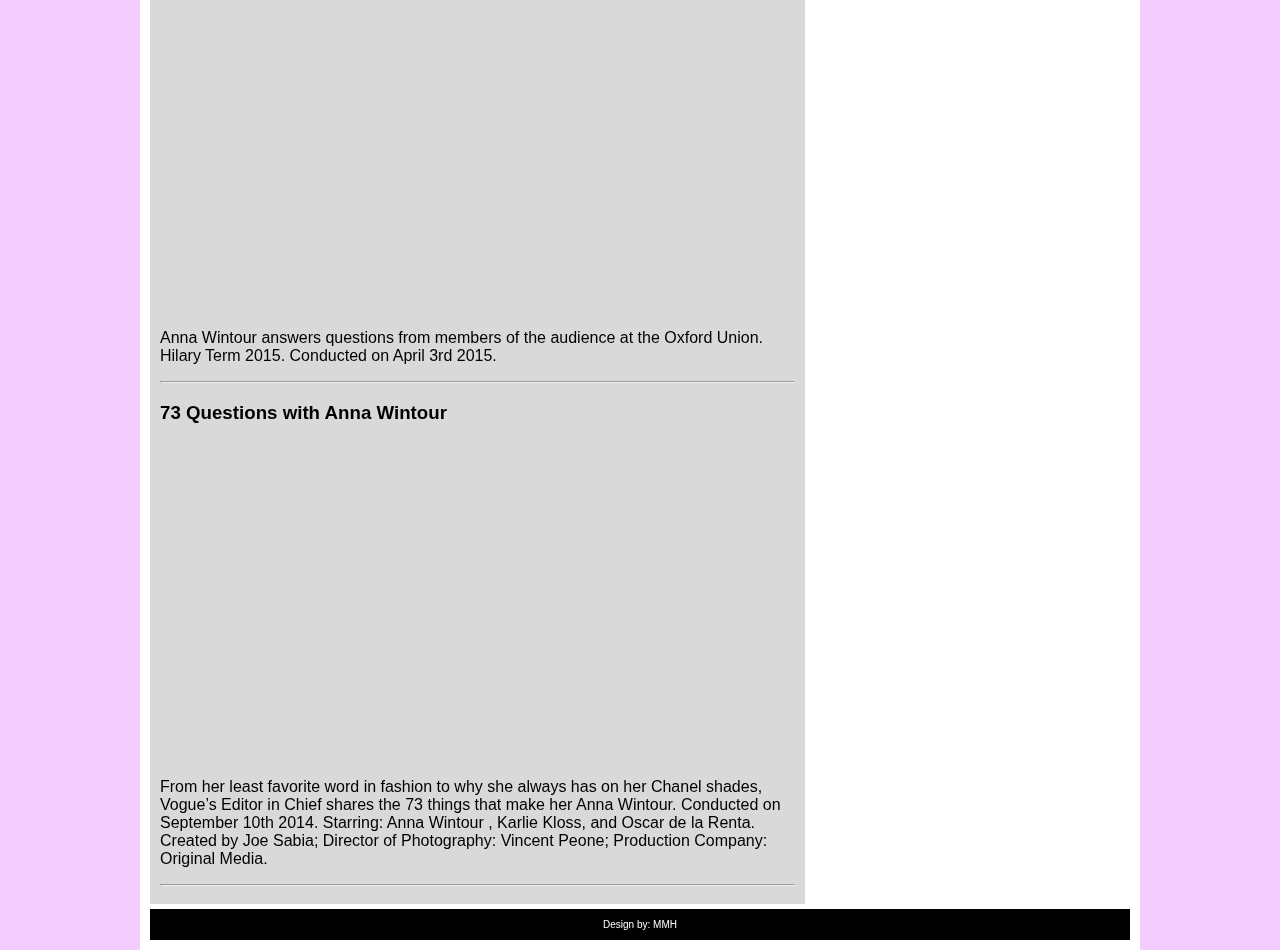
<file: interviews.html>
<!DOCTYPE HTML>
<html>
	<head>
		<meta charset="UTF-8">
		<meta name="description" content="Anna Wintour Official Page">
		<meta name="keywords" content="wintour, fashion, vogue">
		<title>Anna Wintour | Interviews</title>
		<link rel="stylesheet" type="text/css" href="css/style.css">
	</head>
	<body>
	<div id="wrapper">
		<header>
		
			<a href="index.html"><img src="img/awlogo.jpg" alt="Anna Wintour" class="posfix"></a>
			<nav>
				<ul id=white">
					<li><a href="index.html">Main</a></li>
					<li><a href="bio.html">Biography</a></li>
					<li><a href="career.html">Career</a></li>
					<li><a href="contact.html">Contact</a></li>
				</ul>
			</nav>
		</header>
		
		<div id="main">
			<h1 class="center">&Aopf;nna &Wopf;intour</h1>
			<img src="img/aw6.jpg" alt="anna wintour" title="Anna Wintour" class="posfix posfix2">
		<h2>Interviews</h2>
		<h3>Anna Wintour Reveals New Look For Taylor Swift In Vogue, Talks Met Gala Film</h3>
			<iframe width="560" height="315" src="https://www.youtube.com/embed/hch_UFWbe4I" frameborder="0" allowfullscreen class="posfix posfix2"></iframe>
			<p>The star-studded annual Met Gala, helmed by Vogue editor-in-chief Anna Wintour, is now the subject of a new documentary, &quot;The First Monday in May.&quot; Sitting down with TODAY’s Savannah Guthrie &lpar;whose outfit she declares &quot;perfect&quot;&rpar;, Wintour expresses her admiration for the film and its makers, joking that they are &quot;incredibly sneaky&quot; and &quot;just follow you around until you say something you regret.&quot; She also shares a sneak peek at the next issue of Vogue, featuring a new look for Taylor Swift.</p>
			<hr>
		<h3>Anna Wintour - CNN Talk Asia Interview</h3>
			<iframe width="560" height="315" src="https://www.youtube.com/embed/cCBFTdVfkC4" frameborder="0" allowfullscreen class="posfix posfix2"></iframe>
			<p>Anna Wintour is interviewed about bubbling fashion industry in the East as well as the fashion exhibition &quot;China through the looking glass&quot;. Conducted on June 28th 2015</p>
			<hr>
		<h3>Anna Wintour Q&amp;A at the Oxford Union</h3>
			<iframe width="560" height="315" src="https://www.youtube.com/embed/zxBuBJ4cO-4" frameborder="0" allowfullscreen class="posfix posfix2"></iframe>
			<p>Anna Wintour answers questions from members of the audience at the Oxford Union. Hilary Term 2015. Conducted on April 3rd 2015.</p>
			<hr>
		<h3>73 Questions with Anna Wintour</h3>
			<iframe width="560" height="315" src="https://www.youtube.com/embed/MhXwO_mkdzQ" frameborder="0" allowfullscreen class="posfix posfix2"></iframe>
			<p>From her least favorite word in fashion to why she always has on her Chanel shades, Vogue’s Editor in Chief shares the 73 things that make her Anna Wintour. Conducted on September 10th 2014. Starring&colon; Anna Wintour , Karlie Kloss, and Oscar de la Renta. Created by Joe Sabia&semi; Director of Photography&colon; Vincent Peone&semi; Production Company&colon; Original Media.</p>
			<hr>
		</div><!-- main end -->
		<aside>
			<p><strong>Search...</strong></p>
			<form action="" method="get" name="srchform" id="searchform">
				<input type="text" name="keyword" id="srchkey" placeholder="Enter keyword">
				<input type="submit" name="submit" id="submit" value="Search">
			<hr>
			</form>
			
			<p><strong>Send message to Anna</strong></p>
			<p>If you want to say something to Anna head over to the <a href="contact.html">contact page</a> and send her a message. If you have a question don't be shy to ask it. Anna will get to you as soon as possible. Good luck!</p>
			<hr>
			
			<p><strong>Check out latest interviews</strong></p>
			<p>Go to the <a href="interviews.html">interviews page</a> and see what is Anna up to. Find out about latest fashion trends and so much more.</p>
			<hr>
			<img src="img/awquote.jpg" alt="anna wintour" title="Anna Wintour">
			<hr>
			<p><strong>Find out all about Anna</strong></p>
			<p>If you are obsessed with Anna and you want to know all about her. Go and check out her <a href="bio.html">bio page</a> and her <a href="career.html">career page</a> for all the juicy details and a lot more.</p>
		</aside>
		<footer>
			Design by: MMH
		</footer>
		</div><!-- wrapper end -->
	</body>
</html>
</file>
<file: css/style.css>
body {
	margin:0;
	padding:0;
	background-color:#f2ccff;
	font-family: 'Arial', sans-serif;
}

#wrapper{
	width:980px;
	background:#fff;
	padding:10px;
	margin:0 auto;
}

header{
	width:960px;
	height:140px;
	background:black;
	padding:10px;
	clear:both;
	margin-bottom:5px;
}

nav{
	margin:0px;
	float:right;
	padding:30px;
	text-align:center;
}

nav ul {
	margin:0;
	padding:0;
	list-style:none;
	text-decoration:none;
}

nav ul li{
	float:left;
}

nav ul li a{
	display:block;
	padding:15px;
	font-size:20px;
}

a:link,a:visited{
	text-decoration:none;
	color:#d55dad;
	font-weight:bold;
}

a:hover{
	font-size:15px;
}

a:active{
	text-decoration:underline;
}

#main{
	width:635px;
	padding:10px;
	background:#d9d9d9;
	float:left;
	margin-bottom:5px;
}

aside{
	float:right;
	width:300px;
	padding:10px;
	background:#e6e6e6;
	margin-bottom:5px;
}

footer{
	width:960px;
	padding:10px;
	background:black;
	clear:both;
	text-align:center;
	color:white;
	font-size:10px;
}

.right{
	position:absolute;
}

.center{
	text-align:center;
}

.line{
	border-bottom: 1px solid black;
}

input[type="text"]{
	font-weight:bold;
}

input[type="text"]:focus {
	background:#e59acc;
	border:1px solid #FC0;
	outline:1px dashed #cb3499;
}

textarea{
	width:350px;
	height:100px;
	font-weight:bold;
}

textarea:focus{
	background:#e59acc;
	border:1px solid #FC0;
	outline:1px dashed #cb3499;
}

@media screen and (min-width:1024px) and (max-width:1260px){
	#wrapper {
		width:940px;
	}
	
	header{
		width:920px;
	}
	
	#main{
		width:595px;
	}
	
	footer{
		width:920px;
	}
	
	.posfix2{
		width:95%;
	}
}
@media screen and (min-width:768px) and (max-width:1023px){
	#wrapper {
		width:700px;
	}
	
	header{
		width:680px;
		clear:none;
		padding:none;
	}
	
	nav{
		padding:1px;
		margin-top:7%
	}
	
	nav ul li a{
		padding:5px;
	}
	
	#main{
		width:400px;
	}
	
	aside{
		width:255px;
	}
	
	footer{
		width:680px;
	}
	
	.posfix2{
		width:95%;
	}

}

@media screen and (max-width:767px){
	#wrapper {
		width:90%;
		padding:0,6%;
	}
	
	header{
		height:100%;
		width:95%;
		clear:both;
		text-align:center;
	}
	
	img{
		display:block;
	}
	
	.posfix{
		text-align:center;
		width:95%;
	}
	
	nav{
		float:none;
	}
	
	nav ul li{
		float:none;
		padding:5px;
	}
	
	nav ul li a{
		float:none;
		padding:5px;
	}
	
	#main{
		float:none;
		width:95%
	}
	
	aside{
		float:none;
		width:95%
	}
	
	footer{
		width:95%;
	}
	
	textarea{
		width:95%;
	}
}
</file>
